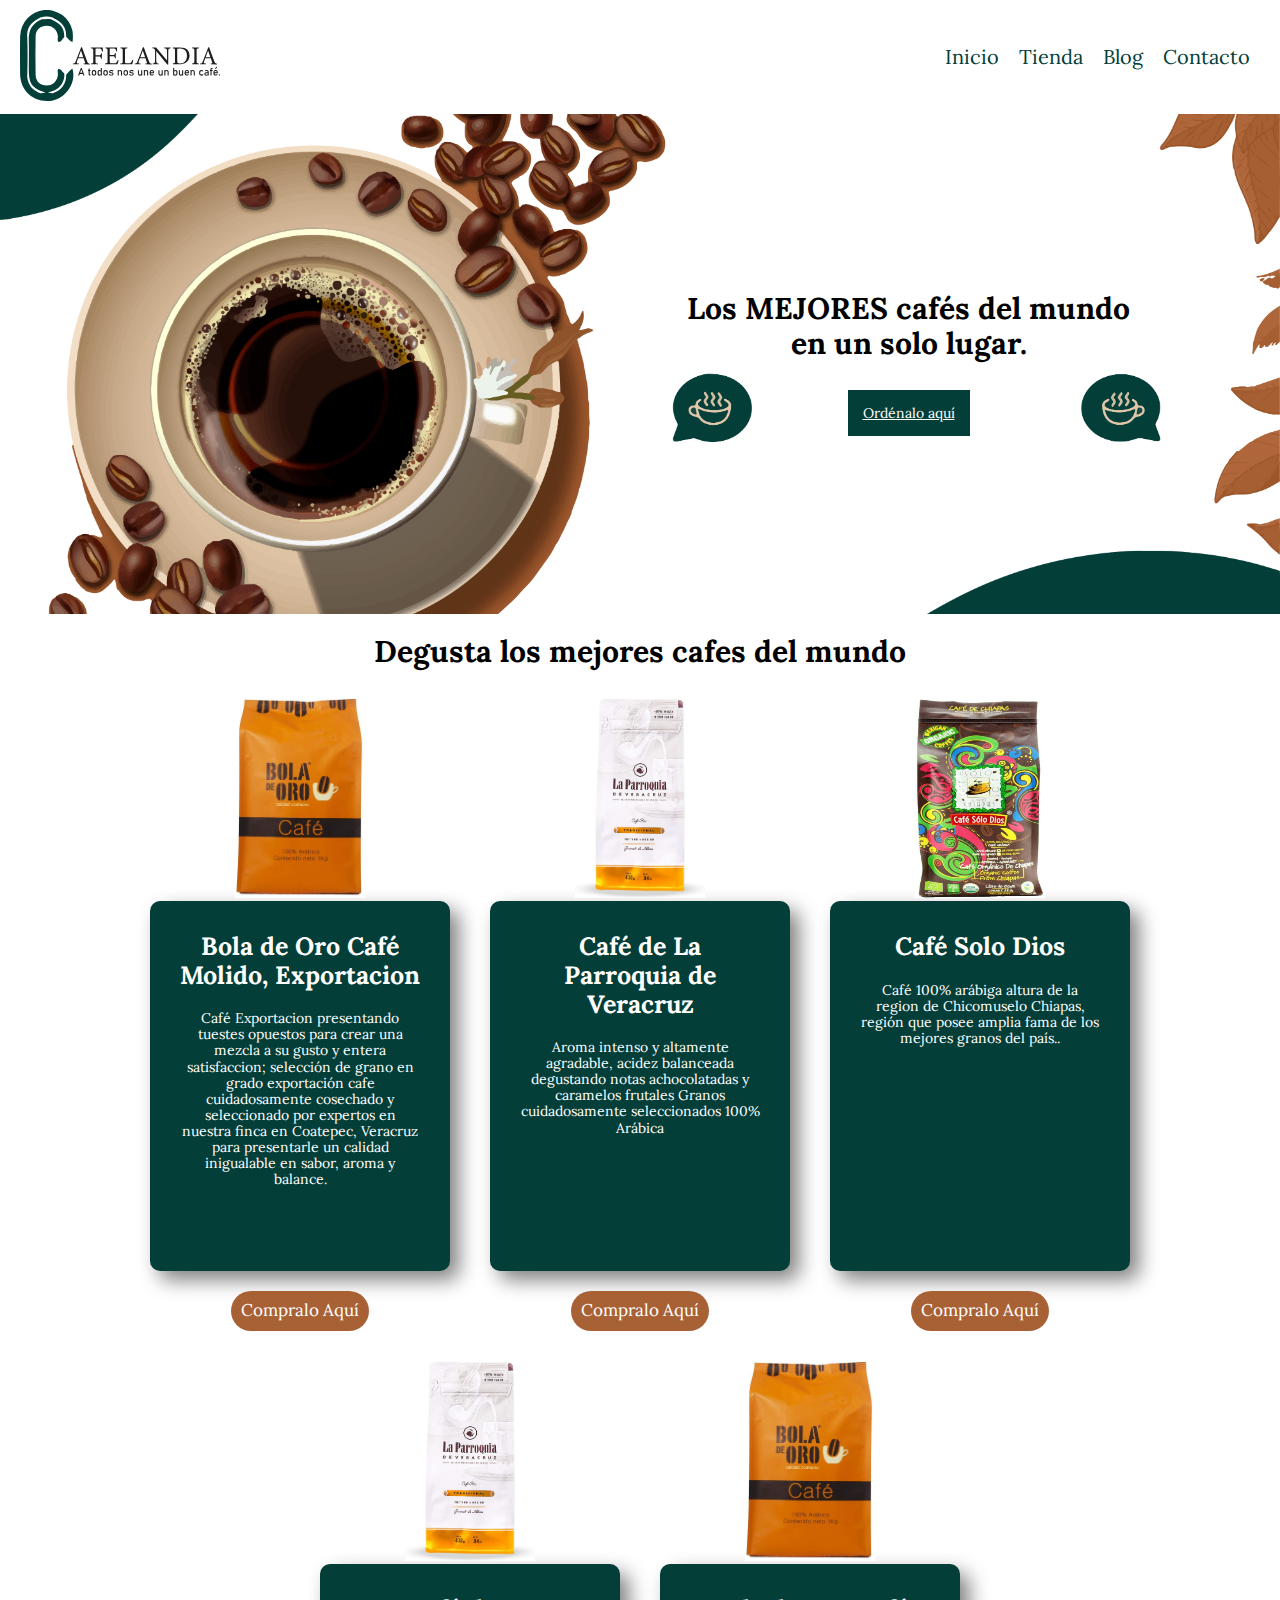
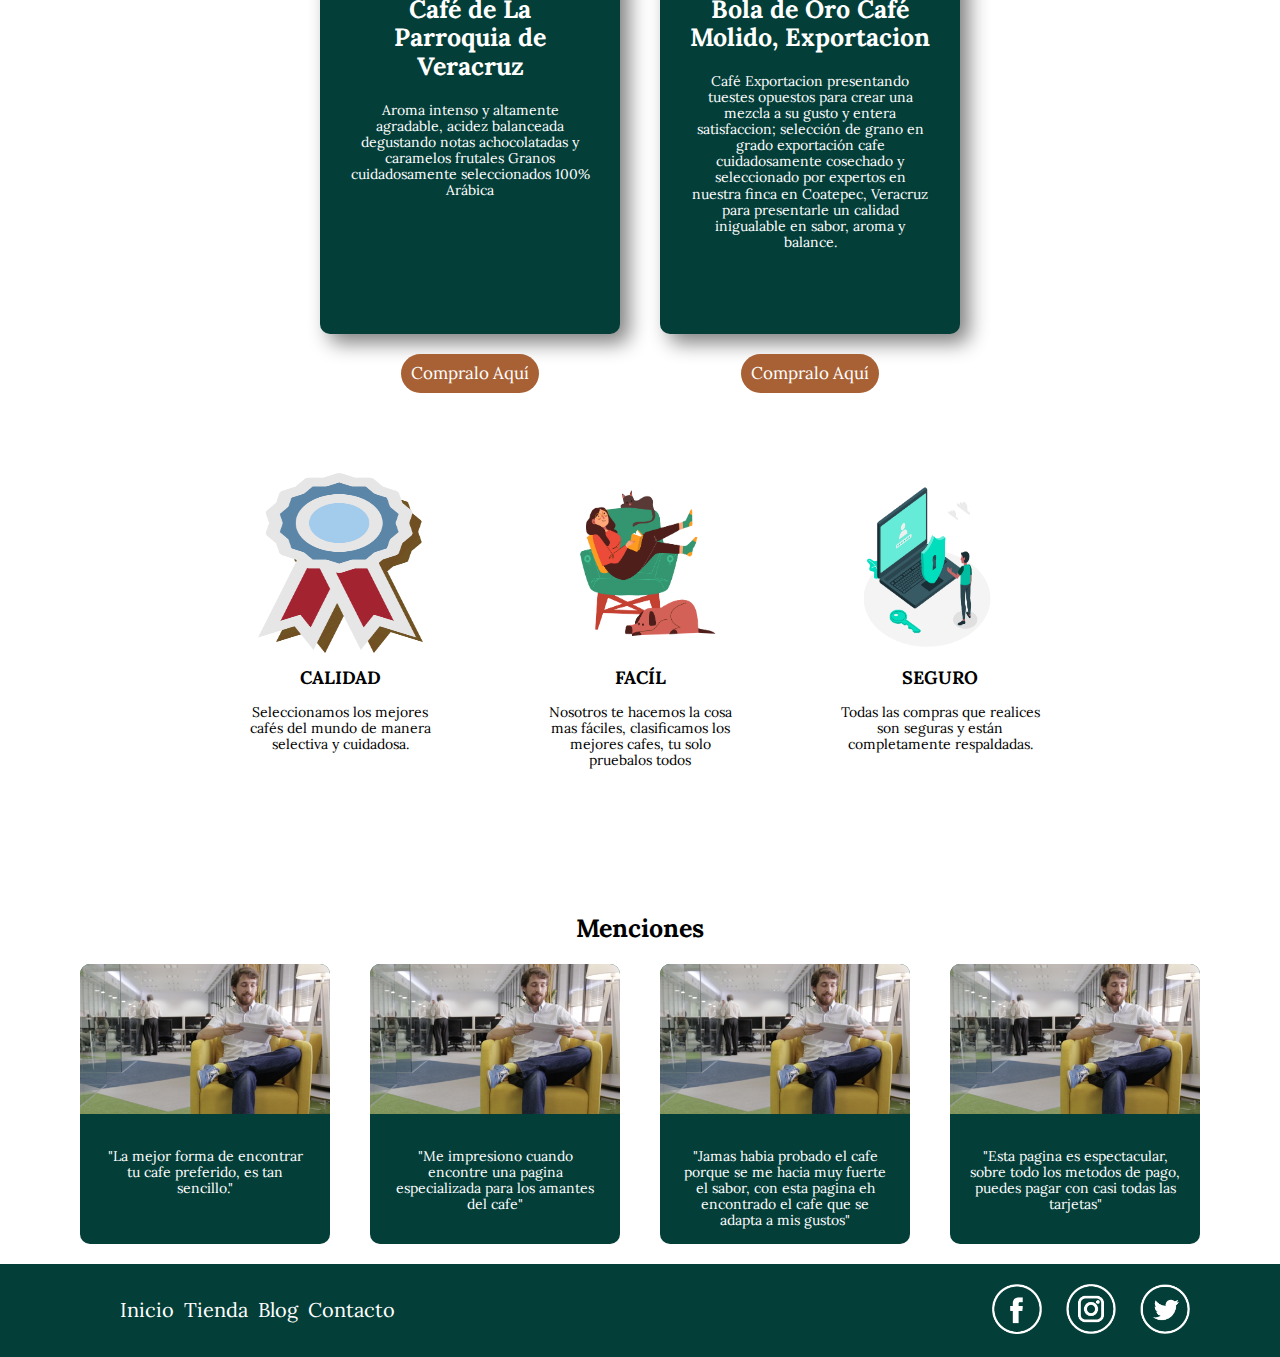
<file: index.html>
<!DOCTYPE html>
<html lang="es">
<head>
  <meta charset="UTF-8">
  <meta name="viewport" content="width=device-width, initial-scale=1.0">
  <meta http-equiv="X-UA-Compatible" content="ie=edge">
  <link href="https://fonts.googleapis.com/css2?family=Lora:wght@400;500;700&display=swap" rel="stylesheet">
  <link rel="stylesheet" href="css/animation.css">
  <link rel="stylesheet" href="css/normalize.css">
  <link rel="stylesheet" href="css/styles.css">
  <link rel="stylesheet" href="css/mobile.css">
  <link rel="stylesheet" href="css/grid.css">
  <title>Cafelandia</title>
</head>
<body>
  <!-- Aqui empieza el navbar -->
  <nav class="fadeDown">
    <div class="cafelandia_log">
      <a href="index.html">
      <img src="/images/1.svg" alt="Cafelandia">
      </a>
    </div>
    <div class="nav_options">
      <ul>
      <li><a href="index.html">Inicio</a></li>
      <li><a href="tienda.html">Tienda</a></li>
      <li><a href="blog.html">Blog</a></li>
      <li><a href="contacto.html">Contacto</a></li>
      </ul>
    </div>

  </nav>
  <!-- Aqui acaba el navbar -->
<!-- Aqui empieza la seccion principal -->
  <div class="main_section fadeIn">
      <div class="main_content">
        <h1 class="main-text fadeIn">
        Los MEJORES cafés del mundo<br>
        en un solo lugar.
        </h1>
        <div class="botton_hero fadeIn">
        <a href="tienda.html">Ordénalo aquí</a>
        </div>
      </div>
  </div>
<main class="main_products">
  <H1 align>Degusta los mejores cafes del mundo</H1>
    <div class="products">
      <div class="product">
        <div class="product_img">
        <img src=" ./images/Producto3.jpg " height="200px"width="130px" alt="Bola de Oro Café Molido">
        </div>
        <div class="detalles">
          <H2>Bola de Oro Café Molido, Exportacion</H2>
          <p>Café Exportacion presentando tuestes opuestos
            para crear una mezcla a su gusto y
            entera satisfaccion;
             selección de grano en grado exportación
            cafe cuidadosamente cosechado y seleccionado
             por expertos en nuestra finca en Coatepec,
            Veracruz para presentarle un calidad inigualable en sabor, aroma y balance. </p>
        </div>
<div class="center">
        <button a href="#" class="main_button">Compralo Aquí</button>
</div>
      </div>
      <div class="product">
        <div class="product_img">
        <img src="./images/Producto1.jpg" height="200px"width="130px" alt="Bola de Oro Café Molido">
        </div>
        <div class="detalles">
          <H2>Café de La Parroquia de Veracruz</H2>
          <p>Aroma intenso y altamente agradable, acidez balanceada
            degustando notas achocolatadas y caramelos frutales
            Granos cuidadosamente seleccionados 100% Arábica </p>
        </div>
        <div class="center">
                <button a href="#" class="main_button">Compralo Aquí</button>
        </div>
      </div>
      <div class="product">
        <div class="product_img">
        <img src="./images/Producto2.jpg" height="200px"width="130px" alt="Bola de Oro Café Molido">
        </div>
        <div class="detalles">
          <H2>Café Solo Dios</H2>
          <p>Café 100% arábiga altura de la region de Chicomuselo Chiapas,
            región que posee amplia fama de los mejores granos del país..  </p>
        </div>
        <div class="center">
                <button a href="#" class="main_button">Compralo Aquí</button>
        </div>
      </div>
      <div class="product">
        <div class="product_img">
        <img src="./images/Producto1.jpg" height="200px"width="130px" alt="Bola de Oro Café Molido">
        </div>
        <div class="detalles">
          <H2>Café de La Parroquia de Veracruz</H2>
          <p>Aroma intenso y altamente agradable, acidez balanceada
            degustando notas achocolatadas y caramelos frutales
            Granos cuidadosamente seleccionados 100% Arábica </p>
        </div>
        <div class="center">
                <button a href="#" class="main_button">Compralo Aquí</button>
        </div>
      </div>
      <div class="product">
        <div class="product_img">
        <img src="./images/Producto3.jpg" height="200px"width="130px" alt="Bola de Oro Café Molido">
        </div>
        <div class="detalles">
          <H2>Bola de Oro Café Molido, Exportacion</H2>
          <p>Café Exportacion presentando tuestes opuestos
            para crear una mezcla a su gusto y
            entera satisfaccion;
             selección de grano en grado exportación
            cafe cuidadosamente cosechado y seleccionado
             por expertos en nuestra finca en Coatepec,
            Veracruz para presentarle un calidad inigualable en sabor, aroma y balance. </p>
        </div>
        <div class="center">
                <button a href="#" class="main_button">Compralo Aquí</button>
        </div>
      </div>

    </div>
  </main>

  <section class="mission">
    <div class="item_mission">
      <div class="center">
      <img class="image_mission" src="images/calidad.png" alt="">
      </div>
      <div class="details_mission">
      <h2>Calidad</h2>
      <p>Seleccionamos los mejores
        cafés del mundo de
        manera selectiva
        y cuidadosa.</p>
      </div>
    </div>
    <div class="item_mission">
      <div class="center">
      <img class="image_mission" src="images/Facilidad.png" alt="">
      </div>
      <div class="details_mission">
      <h2>Facíl</h2>
      <p>Nosotros te hacemos la
        cosa mas fáciles, clasificamos
        los mejores cafes,
        tu solo pruebalos todos
      </p>
      </div>
    </div>
    <div class="item_mission">
      <div class="center">
      <img class="image_mission" src="images/Seguridad.png" alt="">
      </div>
      <div class="details_mission">
      <h2>Seguro</h2>
      <p>Todas las compras
          que realices son seguras
          y están completamente
          respaldadas.
      </p>
      </div>
    </div>
</section>
<h2 align="center">Menciones</h2>
<section class="metions">
  <div class="metions_item">
    <div class="metion_image">
    </div>
    <div class="metions_details">
    <p>"La mejor forma de encontrar tu cafe preferido, es tan sencillo."</p>
    </div>
  </div>
  <div class="metions_item">
    <div class="metion_image">
    </div>
    <div class="metions_details">
    <p>"Me impresiono cuando encontre una pagina especializada para los amantes del cafe"</p>
    </div>
  </div>
  <div class="metions_item">
    <div class="metion_image">
    </div>
    <div class="metions_details">
    <p>"Jamas habia probado el cafe porque se me hacia muy fuerte el sabor, con esta pagina eh encontrado el cafe que se adapta a mis gustos"</p>
    </div>
  </div>
  <div class="metions_item">
    <div class="metion_image">
    </div>
    <div class="metions_details">
    <p>"Esta pagina es espectacular, sobre todo los metodos de pago, puedes pagar con casi todas las tarjetas"</p>
    </div>
  </div>
</section>

<footer class="footer">
  <div class="footer_contet">
    <div class="nav_options_footer">
      <ul>
        <li><a href="index.html">Inicio</a></li>
        <li><a href="tienda.html">Tienda</a></li>
        <li><a href="blog.html">Blog</a></li>
        <li><a href="contacto.html">Contacto</a></li>
      </ul>
    </div>
    <div class="icons_social">
      <a href="#"><img class="icons_social_img" src="images/FB.png" alt="logo facebook"></a>
      <a href="#"><img class="icons_social_img" src="images/INSTA.png" alt="logo facebook"></a>
      <a href="#"><img class="icons_social_img"src="images/TW.png" alt="logo facebook"></a>
    </div>
  </div>
</footer>

  <scrip src="scripts/scrip.js" charset="utf-8"></scrip>
</body>
</html>
</file>
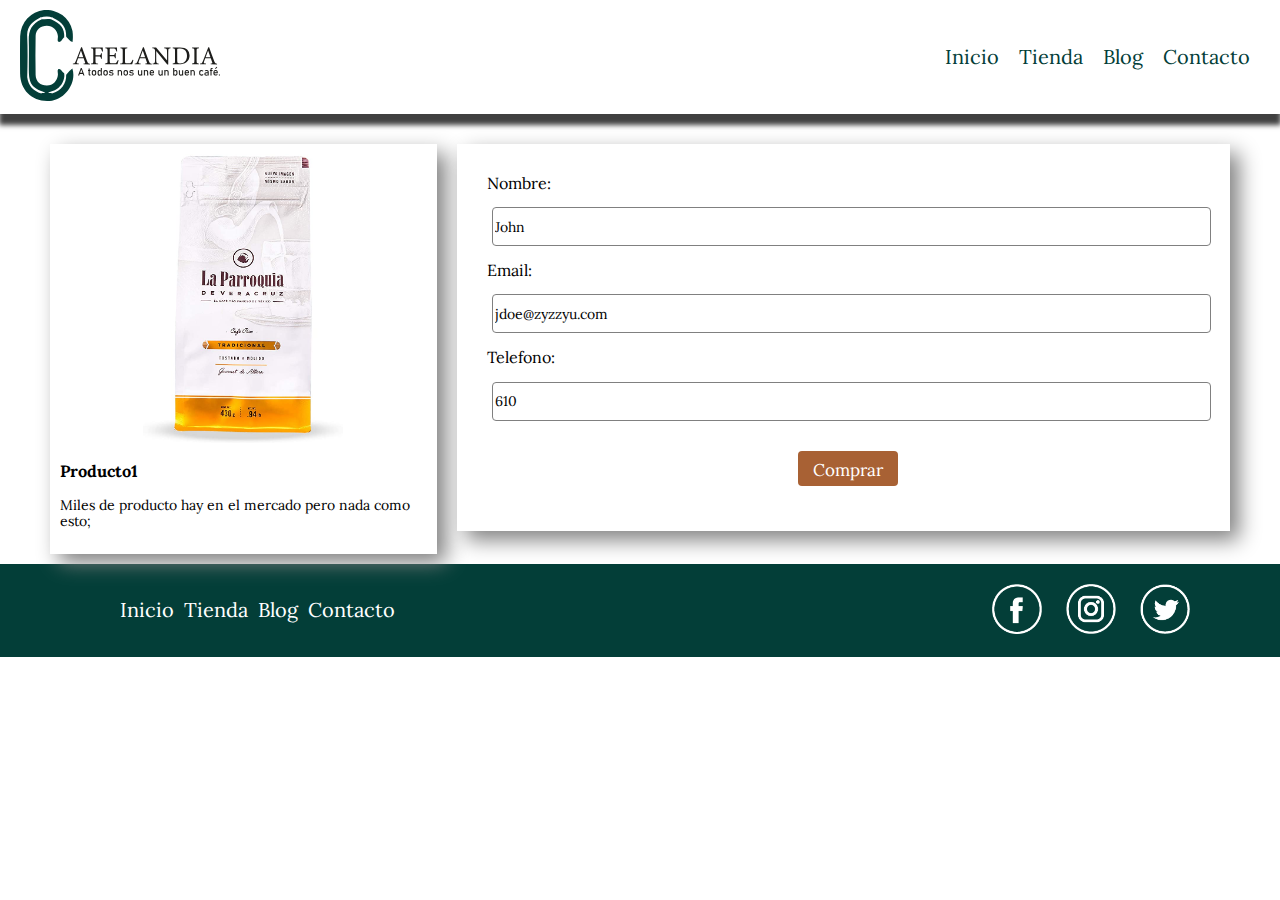
<file: contacto.html>
<!DOCTYPE html>
<html lang="es">
<head>
  <meta charset="UTF-8">
  <meta name="viewport" content="width=device-width, initial-scale=1.0">
  <meta http-equiv="X-UA-Compatible" content="ie=edge">
  <link href="https://fonts.googleapis.com/css2?family=Lora:wght@400;500;700&display=swap" rel="stylesheet">
  <link rel="stylesheet" href="css/animation.css">
  <link rel="stylesheet" href="css/normalize.css">
  <link rel="stylesheet" href="css/styles.css">
  <link rel="stylesheet" href="css/mobile.css">
  <link rel="stylesheet" href="css/grid.css">
  <title>Cafelandia</title>
</head>
<body>
  <!-- Aqui empieza el navbar -->
  <nav class="fadeDown">
    <div class="cafelandia_log">
      <a href="index.html">
      <img src="images/1.svg" alt="Cafelandia">
      </a>
    </div>
    <div class="nav_options">
      <ul>
      <li><a href="index.html">Inicio</a></li>
      <li><a href="tienda.html">Tienda</a></li>
      <li><a href="blog.html">Blog</a></li>
      <li><a href="contacto.html">Contacto</a></li>
      </ul>
    </div>
  </nav>
<!--Formulario Venta-->
<div class="container">
<div class="row_contacto">
<div class="col-4 seccion_pago">
  <div class="modulo_pago">
    <div class="modulo_pago_images">
    <img class="modulo_pago_images" src="images/Producto1.jpg" alt="">
    </div>
  <h3>
    Producto1
  </h3>
  <p>
    Miles de producto hay en el mercado pero nada como esto;
  </p>
  </div>
</div>
<div class="col-8">
  <div class="modulo_pago">
<form class="formulario" action="https://www.paypal.com/cgi-bin/webscr?cmd=_s-xclick&hosted_button_id=UP9RSS3DWC7TJ" method="post">
  <label for="name">Nombre:</label>
  <input type="text" value="John" id="name" name="first_name" placeholder="¿Cual es tu Nombre?">
  <label for="email">Email:</label>
  <input type="email" id="email" name="email" value="jdoe@zyzzyu.com" placeholder="¿Cual es tu Correo?">
  <label for="tel">Telefono:</label>
  <input type="tel" id="tel" name="night_phone_a" value="610" placeholder="¿Cual es tu numero telefónico?">
  <div class="button_submit">
  <input type="submit" class="main_button"  name=" " value="Comprar">
  </div>
</form>
  </div>
</div>



</div>

</div>
    <footer class="footer">
  <div class="footer_contet">
    <div class="nav_options_footer">
      <ul>
        <li><a href="index.html">Inicio</a></li>
        <li><a href="tienda.html">Tienda</a></li>
        <li><a href="blog.html">Blog</a></li>
        <li><a href="contacto.html">Contacto</a></li>
      </ul>
    </div>
    <div class="icons_social">
      <a href="#"><img class="icons_social_img" src="images/FB.png" alt="logo facebook"></a>
      <a href="#"><img class="icons_social_img" src="images/INSTA.png" alt="logo facebook"></a>
      <a href="#"><img class="icons_social_img"src="images/TW.png" alt="logo facebook"></a>
    </div>
  </div>
</footer>

  <scrip src="scripts/scrip.js" charset="utf-8"></scrip>
</body>
</html>
</file>
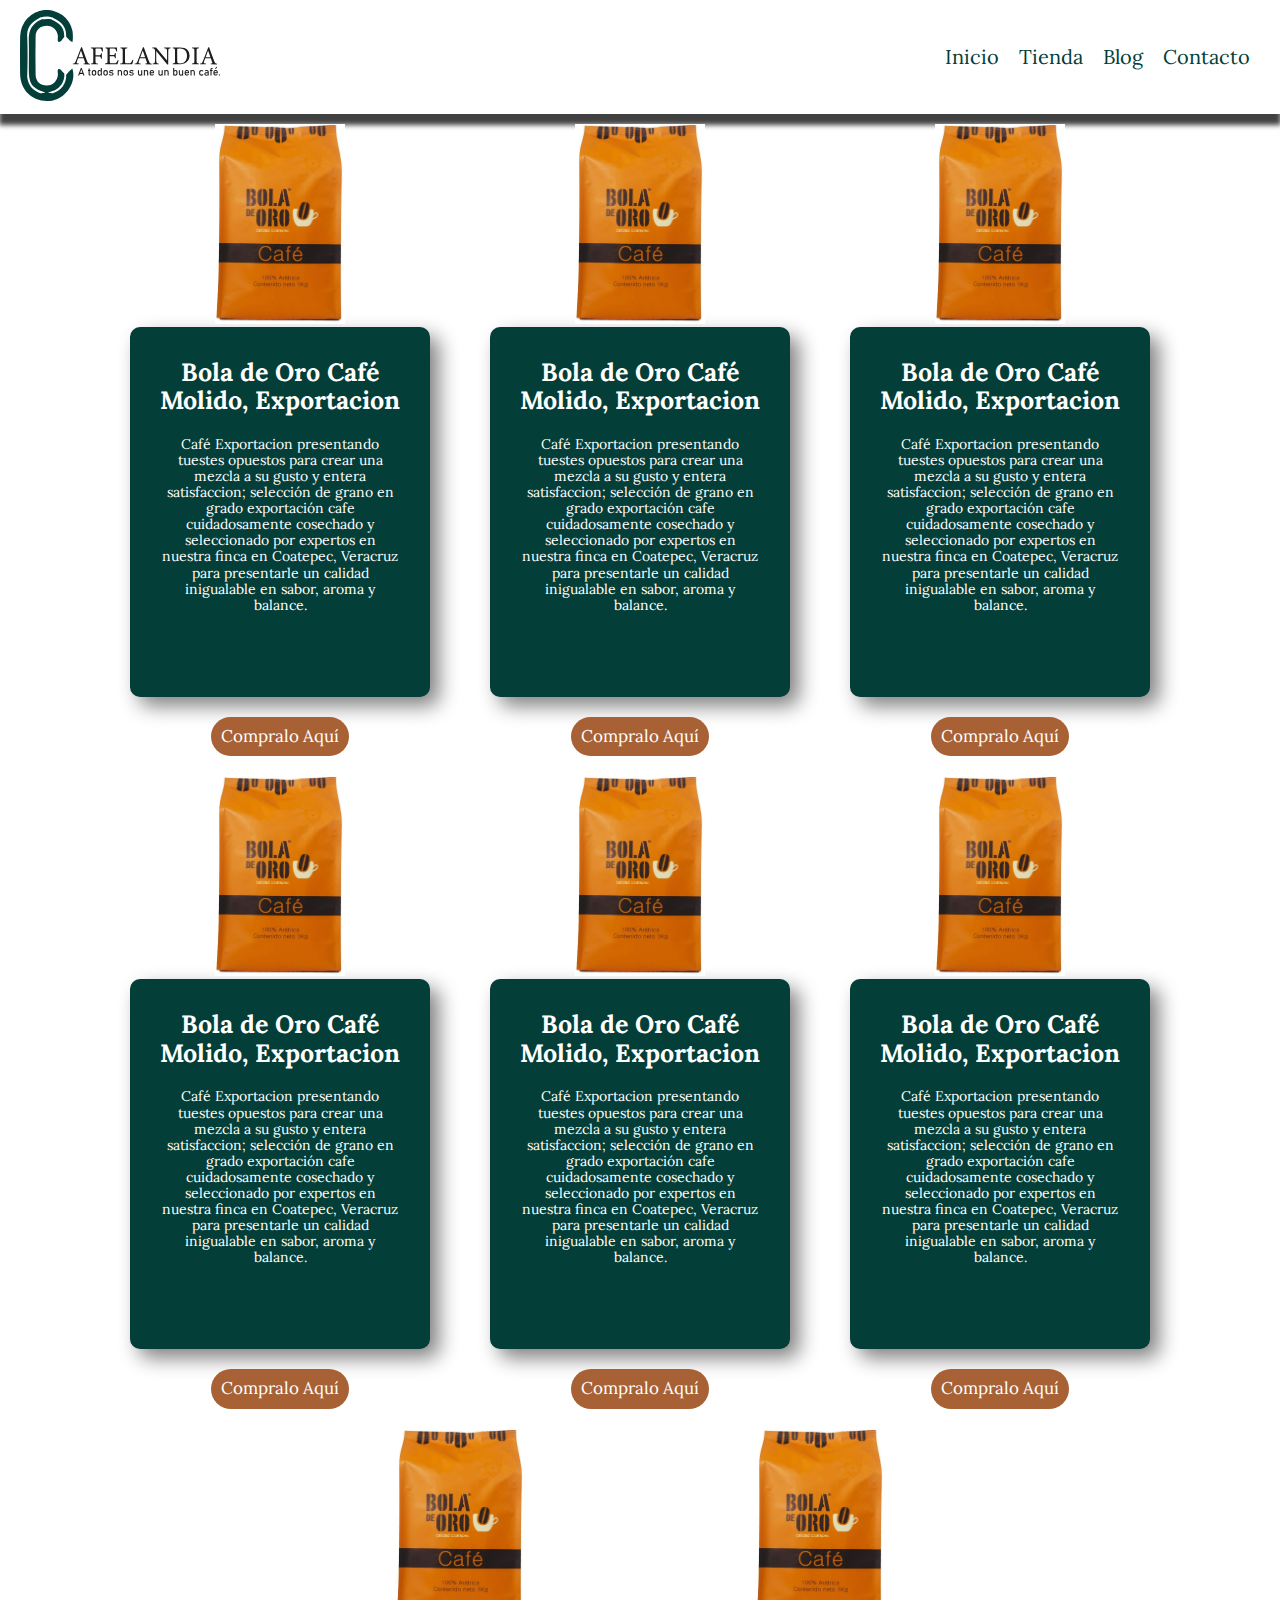
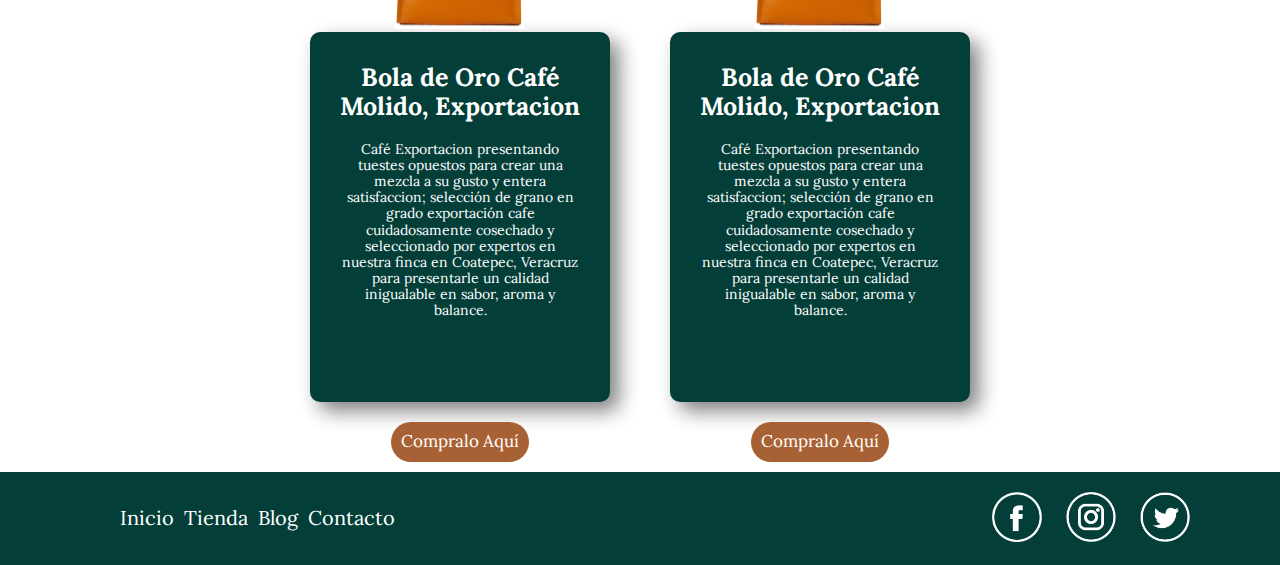
<file: tienda.html>
<!DOCTYPE html>
<html lang="es">
<head>
  <meta charset="UTF-8">
  <meta name="viewport" content="width=device-width, initial-scale=1.0">
  <meta http-equiv="X-UA-Compatible" content="ie=edge">
  <link href="https://fonts.googleapis.com/css2?family=Lora:wght@400;500;700&display=swap" rel="stylesheet">
  <link rel="stylesheet" href="css/animation.css">
  <link rel="stylesheet" href="css/normalize.css">
  <link rel="stylesheet" href="css/styles.css">
  <link rel="stylesheet" href="css/mobile.css">
  <link rel="stylesheet" href="css/grid.css">
  <title>Cafelandia</title>
</head>
<body>
  <!-- Aqui empieza el navbar -->
  <nav class="fadeDown">
    <div class="cafelandia_log">
      <a href="index.html">
      <img src="images/1.svg" alt="Cafelandia">
      </a>
    </div>
    <div class="nav_options">
      <ul>
      <li><a href="index.html">Inicio</a></li>
      <li><a href="tienda.html">Tienda</a></li>
      <li><a href="blog.html">Blog</a></li>
      <li><a href="contacto.html">Contacto</a></li>
      </ul>
    </div>
  </nav>
<div class="container">
  <div class="row">
    <div class="item_shop col-3">
      <div class="product_img">
      <img src="images/Producto3.jpg" height="200px"width="130px" alt="Bola de Oro Café Molido">
      </div>
      <div class="detalles">
        <H2>Bola de Oro Café Molido, Exportacion</H2>
        <p>Café Exportacion presentando tuestes opuestos
          para crear una mezcla a su gusto y
          entera satisfaccion;
           selección de grano en grado exportación
          cafe cuidadosamente cosechado y seleccionado
           por expertos en nuestra finca en Coatepec,
          Veracruz para presentarle un calidad inigualable en sabor, aroma y balance. </p>
      </div>
      <div class="center">
              <button a href="#" class="main_button">Compralo Aquí</button>
      </div>
    </div>
    <div class="item_shop col-3">
      <div class="product_img">
      <img src="images/Producto3.jpg" height="200px"width="130px" alt="Bola de Oro Café Molido">
      </div>
      <div class="detalles">
        <H2>Bola de Oro Café Molido, Exportacion</H2>
        <p>Café Exportacion presentando tuestes opuestos
          para crear una mezcla a su gusto y
          entera satisfaccion;
           selección de grano en grado exportación
          cafe cuidadosamente cosechado y seleccionado
           por expertos en nuestra finca en Coatepec,
          Veracruz para presentarle un calidad inigualable en sabor, aroma y balance. </p>
      </div>
      <div class="center">
              <button a href="#" class="main_button">Compralo Aquí</button>
      </div>
    </div>
    <div class="item_shop col-3">
      <div class="product_img">
      <img src="images/Producto3.jpg" height="200px"width="130px" alt="Bola de Oro Café Molido">
      </div>
      <div class="detalles">
        <H2>Bola de Oro Café Molido, Exportacion</H2>
        <p>Café Exportacion presentando tuestes opuestos
          para crear una mezcla a su gusto y
          entera satisfaccion;
           selección de grano en grado exportación
          cafe cuidadosamente cosechado y seleccionado
           por expertos en nuestra finca en Coatepec,
          Veracruz para presentarle un calidad inigualable en sabor, aroma y balance. </p>
      </div>
      <div class="center">
              <button a href="#" class="main_button">Compralo Aquí</button>
      </div>
    </div>
    <div class="item_shop col-3">
      <div class="product_img">
      <img src="images/Producto3.jpg" height="200px"width="130px" alt="Bola de Oro Café Molido">
      </div>
      <div class="detalles">
        <H2>Bola de Oro Café Molido, Exportacion</H2>
        <p>Café Exportacion presentando tuestes opuestos
          para crear una mezcla a su gusto y
          entera satisfaccion;
           selección de grano en grado exportación
          cafe cuidadosamente cosechado y seleccionado
           por expertos en nuestra finca en Coatepec,
          Veracruz para presentarle un calidad inigualable en sabor, aroma y balance. </p>
      </div>
      <div class="center">
              <button a href="#" class="main_button">Compralo Aquí</button>
      </div>
    </div>
    <div class="item_shop col-3">
      <div class="product_img">
      <img src="images/Producto3.jpg" height="200px"width="130px" alt="Bola de Oro Café Molido">
      </div>
      <div class="detalles">
        <H2>Bola de Oro Café Molido, Exportacion</H2>
        <p>Café Exportacion presentando tuestes opuestos
          para crear una mezcla a su gusto y
          entera satisfaccion;
           selección de grano en grado exportación
          cafe cuidadosamente cosechado y seleccionado
           por expertos en nuestra finca en Coatepec,
          Veracruz para presentarle un calidad inigualable en sabor, aroma y balance. </p>
      </div>
      <div class="center">
              <button a href="#" class="main_button">Compralo Aquí</button>
      </div>
    </div>
    <div class="item_shop col-3">
      <div class="product_img">
      <img src="images/Producto3.jpg" height="200px"width="130px" alt="Bola de Oro Café Molido">
      </div>
      <div class="detalles">
        <H2>Bola de Oro Café Molido, Exportacion</H2>
        <p>Café Exportacion presentando tuestes opuestos
          para crear una mezcla a su gusto y
          entera satisfaccion;
           selección de grano en grado exportación
          cafe cuidadosamente cosechado y seleccionado
           por expertos en nuestra finca en Coatepec,
          Veracruz para presentarle un calidad inigualable en sabor, aroma y balance. </p>
      </div>
      <div class="center">
              <button a href="#" class="main_button">Compralo Aquí</button>
      </div>
    </div>
    <div class="item_shop col-3">
      <div class="product_img">
      <img src="images/Producto3.jpg" height="200px"width="130px" alt="Bola de Oro Café Molido">
      </div>
      <div class="detalles">
        <H2>Bola de Oro Café Molido, Exportacion</H2>
        <p>Café Exportacion presentando tuestes opuestos
          para crear una mezcla a su gusto y
          entera satisfaccion;
           selección de grano en grado exportación
          cafe cuidadosamente cosechado y seleccionado
           por expertos en nuestra finca en Coatepec,
          Veracruz para presentarle un calidad inigualable en sabor, aroma y balance. </p>
      </div>
      <div class="center">
              <button a href="#" class="main_button">Compralo Aquí</button>
      </div>
    </div>
    <div class="item_shop col-3">
      <div class="product_img">
      <img src="images/Producto3.jpg" height="200px"width="130px" alt="Bola de Oro Café Molido">
      </div>
      <div class="detalles">
        <H2>Bola de Oro Café Molido, Exportacion</H2>
        <p>Café Exportacion presentando tuestes opuestos
          para crear una mezcla a su gusto y
          entera satisfaccion;
           selección de grano en grado exportación
          cafe cuidadosamente cosechado y seleccionado
           por expertos en nuestra finca en Coatepec,
          Veracruz para presentarle un calidad inigualable en sabor, aroma y balance. </p>
      </div>
      <div class="center">
              <button a href="#" class="main_button">Compralo Aquí</button>
      </div>
    </div>
  </div>
</div>
    <footer class="footer">
  <div class="footer_contet">
    <div class="nav_options_footer">
      <ul>
        <li><a href="index.html">Inicio</a></li>
        <li><a href="tienda.html">Tienda</a></li>
        <li><a href="blog.html">Blog</a></li>
        <li><a href="contacto.html">Contacto</a></li>
      </ul>
    </div>
    <div class="icons_social">
      <a href="#"><img class="icons_social_img" src="images/FB.png" alt="logo facebook"></a>
      <a href="#"><img class="icons_social_img" src="images/INSTA.png" alt="logo facebook"></a>
      <a href="#"><img class="icons_social_img"src="images/TW.png" alt="logo facebook"></a>
    </div>
  </div>
</footer>

  <scrip src="scripts/scrip.js" charset="utf-8"></scrip>
</body>
</html>
</file>
<file: css/animation.css>
.fadeIn{
  animation-duration: 4s;
  animation-fill-mode: both;
  animation-name: fadeIn;
  -webkit-animation-duration: 4s;
  -webkit-animation-fill-mode: both;
  -webkit-animation-name: fadeIn;
}

@keyframes fadeIn{
  from{
    opacity: 0;
  }
  to{
    opacity: 1;
  }

}

.fadeDown{
  animation-duration: 2s;
  animation-fill-mode: both;
  animation-name: fadeIn;
  -webkit-animation-duration: 2s;
  -webkit-animation-fill-mode: both;
  -webkit-animation-name: fadeDown;
}
@keyframes fadeDown {
  from{
  transform: translate3d(0, -100%, 0);
  -webkit-transform: translate3d(0, -100%, 0);
  }
  to{
    transform: translate3d(0, 0, 0);
    -webkit-transform: translate3d(0, 0, 0);
  }

}
</file>
<file: css/styles.css>
/**Variables**/
:root{
--green-color:#033E38;
--white-color:#ffffff;
/*Espaciado*/
--space10:10px;
/*Tipografia*/
--normal:14px;
--medium:20px;
/*Box-shadow*/
--box:9px 9px 20px grey;

}



/**Globales**/
body, html{
  padding: 0;
  margin: 0;
  font-size: var(--normal);
  font-family: 'Lora', serif;
}
h1{
  font-size: 30px;
  margin: 0;
  text-align: center;
}
h2{
  font-size: 25px;

}

/**Navegacion**/
nav{
  display: flex;
  padding: 10px 20px;
  justify-content: space-between;
  align-items: center;
  -webkit-box-shadow: 0px 10px 5px 1px rgba(0,0,0,0.75);
  -moz-box-shadow: 0px 10px 5px 1px rgba(0,0,0,0.75);
  box-shadow: 0px 10px 5px 1px rgba(0,0,0,0.75)
}

label{
  font-size: 16px;
}

nav li a:hover{
  color: gray;
  text-decoration: underline;
}
.cafelandia_log{
  width: 200px;
}

.nav_options a{
  color: var(--green-color);
  text-decoration: none;
  font-size: var(--medium);
  margin: var(--space10);
}

.nav_options ul{
  display: flex;
  list-style: none;
}

/**Main section**/
.main_section{
height: 500px;
background-image: url(../images/main.png);
background-position: center center;
background-size: cover;
position: right;
display: flex;
flex-direction: column;
align-items: flex-end;
justify-content: center;
}
.botton_hero{
text-align: center;
    display: flex;
    justify-content: center;
  }
.main_section a{
  display: block;
  max-width: 100px;
  text-align: center;
  background-color: var(--green-color);
  color: var(--white-color);
  padding: 15px;
  font-size: var(--normal);
}
.main_section h1{
  margin-bottom: 30px;

}
.main_content{
  padding-right: 150px;
}
.main_products{
  padding-top: 20px;
  height: auto;
}

.main_products h2{
  text-align: center;
}

.products{
  display: flex;
  height: auto;
  justify-content: center;
  padding: 30px 100px;
  flex-wrap: wrap;
}
.product{
  margin-bottom: 30px;
}
.product_img{
  text-align: center;
}

.detalles{
  background-color: var(--green-color);
  color: var(--white-color);
  border-radius: var(--space10);
  width: 300px;
  height:370px;
  margin: 0 20px;
  margin-bottom: 20px;
  padding: 10px 30px;
  box-sizing: border-box;
  text-align: center;
  box-shadow: var(--box);
}

.main_button{
  background-color: #A86134;
  color: var(--white-color);
  padding: var(--space10);
  border-radius: 20px; /**Hace el boton redondo**/
  font-size: 17px;
  border: 0;
  cursor: pointer;
}
.main_button:hover{
  background-color: #8d532f;
}
.center{
  display: flex;
  justify-content: center;
}
.mission{
  height: 400px;
  display: flex;
  justify-content: space-between;
  padding: 20px 240px;

}
.item_mission{
  width: 200px;
  height: 200px;
}
.image_mission{

  width: 165px;
  height: 180px;
}
.details_mission{
  text-align: center;
}
.details_mission h2{
  text-transform: uppercase;
  font-size: 18px;
}

.metions{
  display: flex;
  justify-content: space-between;
  margin-bottom: 20px;
  padding: 0 60px;
}

.metions_item{
  background-color: var(--green-color);
  color: var(--white-color);
  border-radius: 10px;
  margin:0 20px;
  width: 300px;
  height: 280px;
  overflow: hidden;
}
.metion_image{
  background-image: url(../images/testimonial1.png);
  background-repeat: no-repeat;
  background-position: top;
  background-size: cover;
  height:150px;

}
.metions_details{
  text-align: center;
  padding: 20px;
}

.footer{
  padding: 20px 80px;
  background: var(--green-color);
}

.nav_options_footer ul li a{
  text-decoration: none;
  color: var(--white-color);
  font-size: var(--medium);
  margin-right: 10px;
}
.nav_options_footer ul{
  display: flex;
  list-style: none;
}

.nav_options_footer li a:hover{
  color: gray;
  text-decoration: underline;
}
.footer_contet{
  display: flex;
  justify-content: space-between;
}
.icons_social_img{
  width: 50px;
  height: 50px;
  margin: 0 10px;
}

/**------------------------------------------------Venta*/
.modulo_pago{
  background-color: var(--white-color);
  box-shadow: var(--box);
  padding: var(--space10);
  margin-top: 20px;
}
.modulo_pago_images{
  max-width: 200px;
  margin: auto;

}

/**---------------------------------------Forlumlario**/
.formulario{
  padding: 20px;
  display: flex;
  flex-direction: column;
}
.formulario input{
  width: 100%;
  height: 35px;
  margin: 15px 5px;
  border: 1px solid gray;
  border-radius: 4px;

}
.seccion_pago{
  display:flex;

}
.button_submit{
  max-width: 400px;
  border-style: none;

}
.button_submit{
  margin: auto;
}
.button_submit input{
  border-style: none;
}
</file>
<file: css/mobile.css>
@media (max-width: 600px) {
  .main_content{
    padding-right: 20px;
                }
.main_content h1{
  text-align: right;
                }
.botton_hero{
  justify-content: flex-end;
            }
.mission{
  height: auto;
display: block;
padding: 0;
padding: 30px;
        }
.item_mission{
  margin: 0 auto;
  height: inherit;
        }

.metions{
  width: 100%;
  display:inline-block;
  justify-content: center;
  padding: 0;
  margin: 0 auto;
}

.metions_item{
  width: 300px;
  margin: 0 auto;
  margin-bottom: 20px;

}

.metion_image{
background-image: url(../images/testimonial1.png);
background-repeat: no-repeat;
background-position: top;
background-size: cover;
height:150px;

}
.footer{
  padding: 5px;
}
.nav_options_footer ul{
  display: inline-block;
  list-style: none;
}
.nav_options_footer ul li{
  margin-bottom: 10px;
  font-size: 14px;
}

.icons_social{
  display: flex;
  flex-direction: column;
  padding-right: 30px;
  margin-bottom: 5px;
}
.detalles{
  margin: 0 auto;
}
.main_button{
  margin-top: 10px;
}
}
</file>
<file: css/grid.css>
.container{
  max-width: 1200px;
  margin:auto;
}

.row{
  display: flex;
  flex-wrap: wrap;
  justify-content: center;
}
.row_contacto{
  display: flex;
  justify-content: center;
}
.col-1{
  width:8.333333333333333‬%;
}
.col-2{
  width:16.66666666666667‬‬%;
}
.col-3{
  width:24.9999999999999‬%;
}
.col-4{
  width:33.33333333333333%;
}
.col-5{
  width:41.66666667%;
}
.col-6{
  width:49.99999999999999‬%;
}
.col-7{
  width:58.33333333‬%;
}
.col-8{
  width:66.66666667%;
}
.col-9{
  width:74.9999999999%;
}
.col-10{
  width:83.33333333‬%;
}
.col-11{
  width:91.66666667%;
}
.col-12{
  width:100‬%;
}
/*Reglas de grid*/
[class*="col-"] { /* selecciona los atributos class cuyos valores tenga una subcadena col-*/
  padding: 10px;
}

@media (max-width: 600px) {
  .row{
    display: inherit;
  }
  [class*="col-"] { /* selecciona los atributos class cuyos valores tenga una subcadena col-*/
    width:100%
  }


}
</file>
